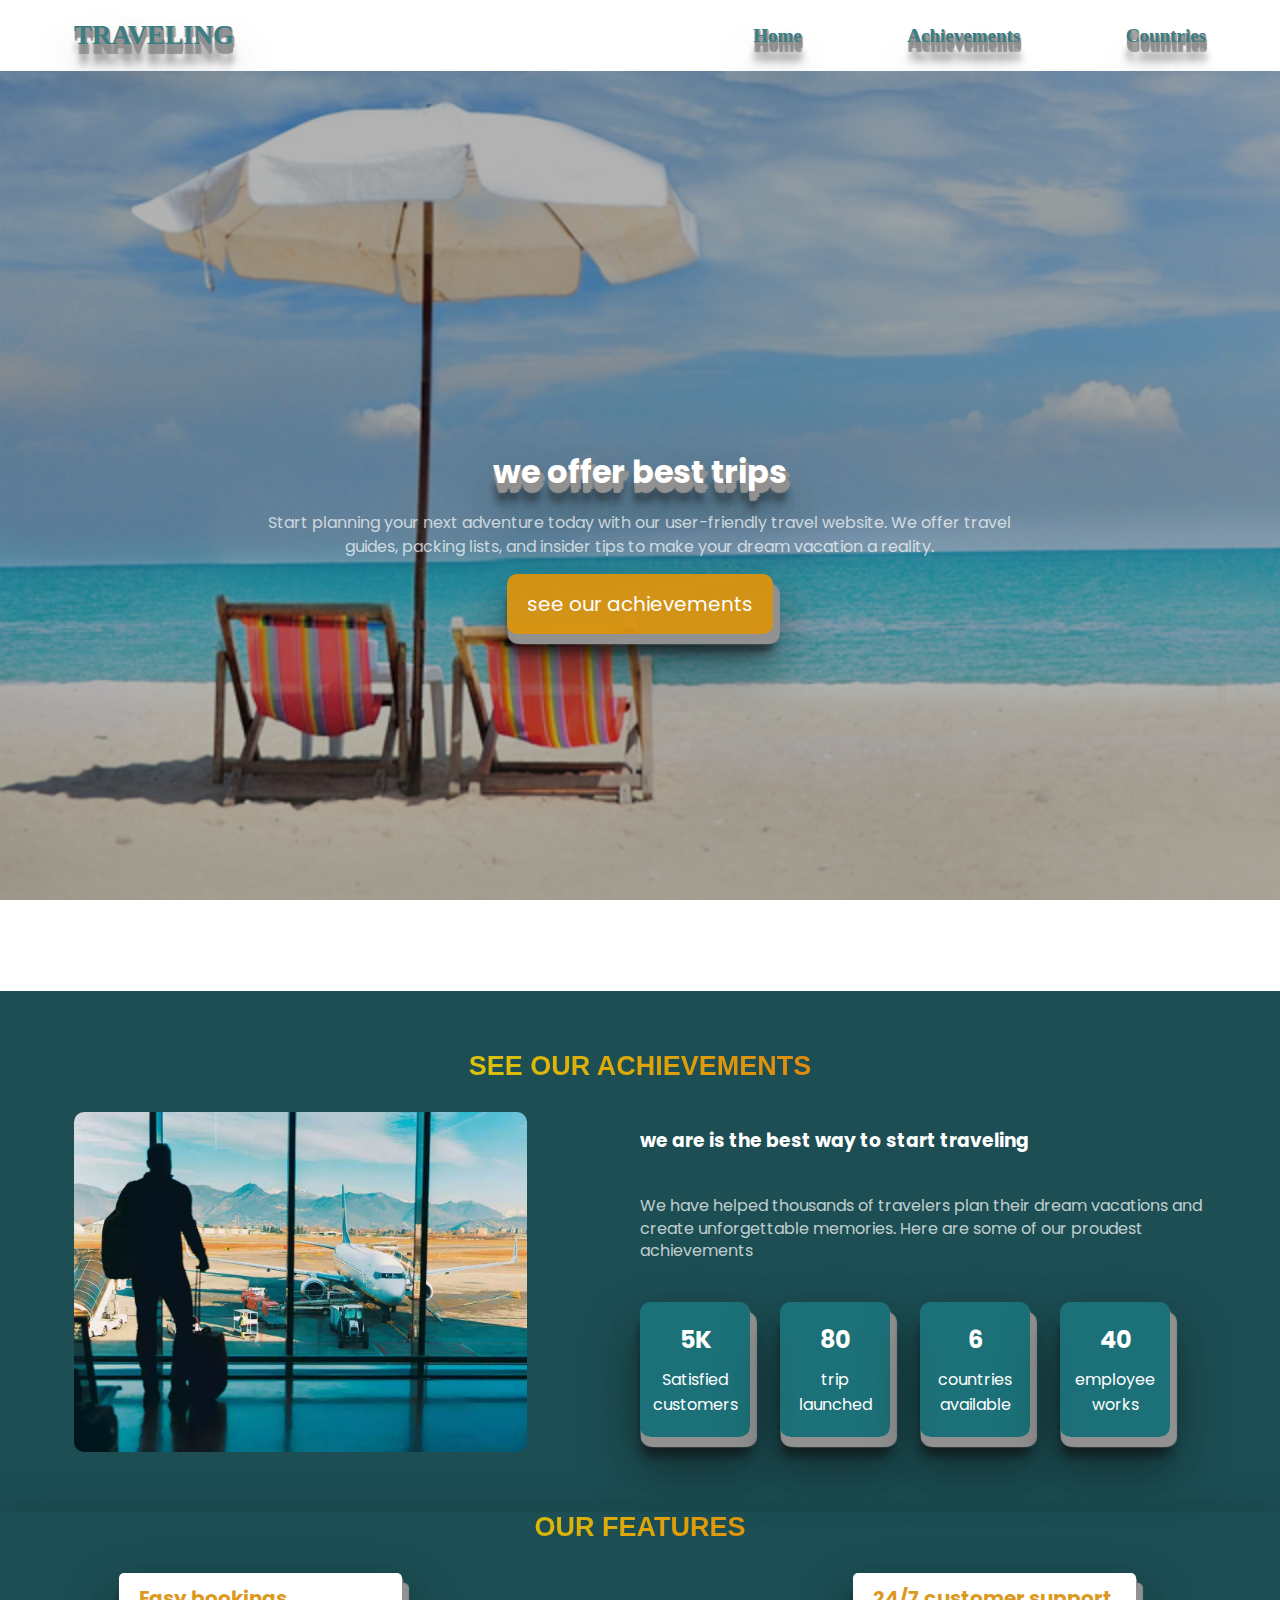
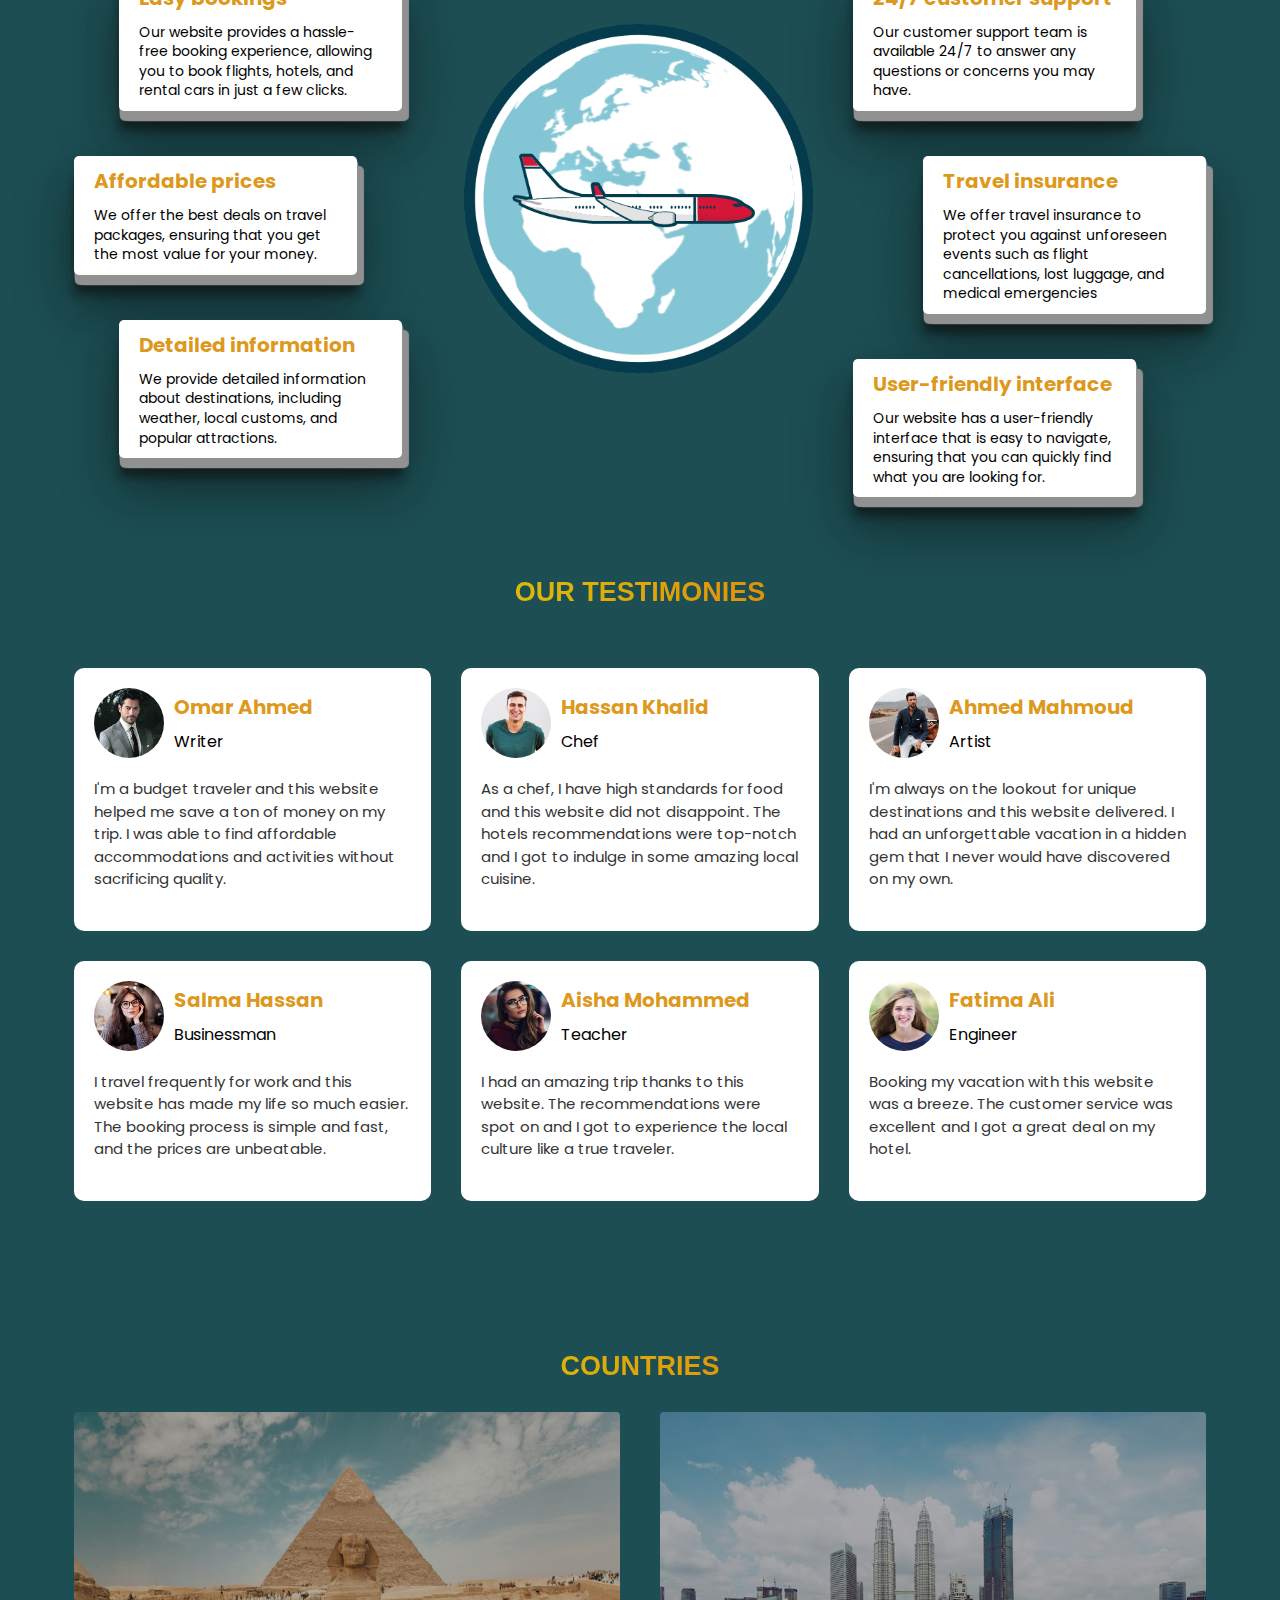
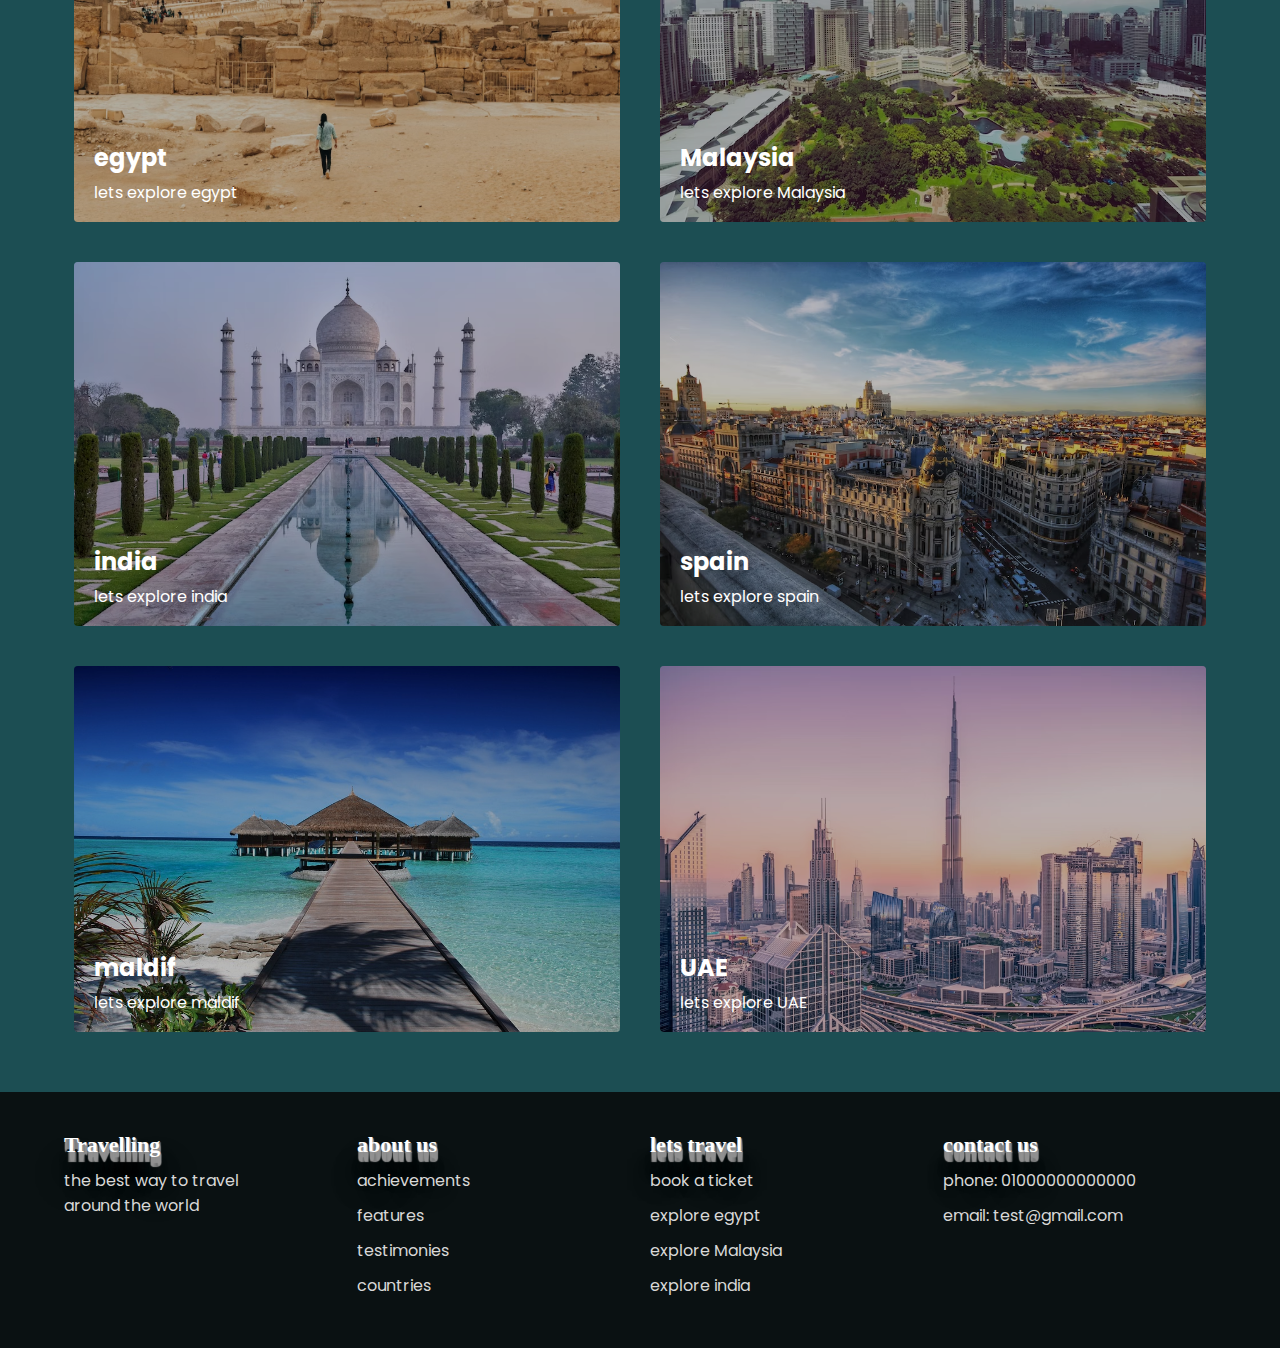
<file: index.html>
<html lang="en">
  <head>
    <meta charset="UTF-8" />
    <meta http-equiv="X-UA-Compatible" content="IE=edge" />
    <meta name="viewport" content="width=device-width, initial-scale=1.0" />
    <!-- link with google fonts -->
    <link rel="preconnect" href="https://fonts.googleapis.com">
    <link rel="preconnect" href="https://fonts.gstatic.com" crossorigin>
    <link href="https://fonts.googleapis.com/css2?family=Poppins:ital,wght@0,400;0,500;0,600;0,700;0,800;0,900;1,600&display=swap" rel="stylesheet">
    <!-- link with my css -->
    <link rel="stylesheet" href="css/index.css" />
    <title>Traveling</title>
  </head>
  <body>
    <!-- start header  -->
    <header class="header" id="header">
      <div class="container flex-between flex-column-tablet">

        <!-- logo part -->
        <div class="logo-container width-40 width-100-tablet">
            <a href="#header" class="logo-link">
              Traveling 
            </a>
        </div>

        <!-- links part -->

        <nav class="nav width-40 width-100-tablet">

          <ul class="nav-list flex-between">
            <li class="nav-item">
              <a href="#header" class="nav-item-link ">home</a>
            </li>
            <li class="nav-item">
              <a href="#achievements" class="nav-item-link">achievements</a>
            </li>
              <li class="nav-item">
              <a href="#countries" class="nav-item-link">countries</a>   
              </li>
          </ul>

        </nav>
      </div>
    </header>
    <!-- end header -->

 

    <!-- start hero section -->
    <section class="hero-section">
        <div class="container content-container flex-center">
          <h3 class="content-title tex">we offer best trips</h3>
          <p class="content-description">
          Start planning your next adventure today with our user-friendly travel website. We offer travel guides, 
          packing lists, and insider tips to make your dream vacation a reality.
          </p>
          <a class="main-btn box" href="#achievements">
            see our achievements
          </a>
        </div>



    </section>
    <!-- end hero section -->

    <!-- start achievements section -->
    <section class="achievements py-60px " id="achievements">
      <h2 class="main-title">see our achievements</h2>
      <div class="container flex-between">
        <div class="image-container width-40 ">
          <img src="images/achievements.jpg" alt="" />
        </div>

        <div class="content-container width-50">
          <h3 class="content-title">
            we are is the best way to start traveling
          </h3>
          <p class="content-description">
            
           We have helped thousands of travelers plan their dream vacations and create unforgettable memories. 
           Here are some of our proudest achievements
          </p>
          <div class="list ">
            <div class="achievement-item box">
              <h5 class="achievement-item-number ">5K</h5>
              <p class="achievement-item-text">Satisfied customers</p>
            </div>

            <div class="achievement-item box">
              <h5 class="achievement-item-number">80</h5>
              <p class="achievement-item-text">trip launched</p>
            </div>

            <div class="achievement-item box">
              <h5 class="achievement-item-number">6</h5>
              <p class="achievement-item-text"> countries available</p>
            </div>

            <div class="achievement-item box">
              <h5 class="achievement-item-number">40</h5>
              <p class="achievement-item-text">employee works</p>
            </div>
          </div>
        </div>
      </div>
    </section>
    <!-- end achievements section -->

    <!-- start features section -->

    <section class="features box" id="features">
      <h2 class="main-title">our features</h2>

      <div class="container features-container ">
        <div class="features-items features-items-left-side">
          <div class="features-item box">
            <h3 class="features-item-title">Easy bookings</h3>
            <p class="features-item-description">
               Our website provides a hassle-free booking experience, allowing you to book flights, hotels, and rental cars in just a few clicks.
            </p>
          </div>
          <div class="features-item box">
            <h3 class="features-item-title">Affordable prices</h3>
            <p class="features-item-description">
            We offer the best deals on travel packages, ensuring that you get the most value for your money.
            </p>
          </div>
          <div class="features-item box">
            <h3 class="features-item-title">Detailed information</h3>
            <p class="features-item-description">
               We provide detailed information about destinations, including weather, local customs, and popular attractions.
            </p>
          </div>
        </div>

        <div class="features-gif-container ">
          <img src="images/travel.gif" alt="" class="features-gif" />
        </div>
        <div class="features-items features-items-right-side">
          <div class="features-item box">
            <h3 class="features-item-title">24/7 customer support</h3>
            <p class="features-item-description">
             Our customer support team is available 24/7 to answer any questions or concerns you may have.
            </p>
          </div>
          <div class="features-item box">
            <h3 class="features-item-title">Travel insurance</h3>
            <p class="features-item-description">
  We offer travel insurance to protect you against unforeseen events such as flight cancellations, lost luggage, and medical emergencies
            </p>
          </div>
          <div class="features-item box">
            <h3 class="features-item-title">User-friendly interface</h3>
            <p class="features-item-description">
              Our website has a user-friendly interface that is easy to navigate, ensuring that you can quickly find what you are looking for.
            </p>
          </div>
        </div>
      </div>
    </section>

    <!-- end features section -->

    <!-- start  testimonies section -->

    <section class="testimonies py-60px" id="testimonies">
      <h2 class="main-title">our testimonies</h2>
      <div class="container">
        <!-- start testimonies page -->
              <div class="testimonies-page">
                <!-- start testimonies-item -->
                <div class="testimonies-item">
                  <div class="testimonies-item-head">
                    <div class="head-image-container">
                      <img
                        src="images/users/34d0e1ff8d5434837496.jpeg"
                        alt="user imgae"
                        class="head-image"
                      />
                    </div>
                    <div class="head-info-container">
                      <h4 class="head-info-title">Omar Ahmed</h4>
                      <p class="head-info-description">Writer</p>
                    </div>
                  </div>
                  <div class="testimonies-item-body">
                    <p class="testimonies-item-body-text">
                      I'm a budget traveler and this website helped me save a ton of money on my trip. I was able to find affordable accommodations and activities without sacrificing quality.
                    </p>
                </div>
              </div>
              <!-- end testimonies-item -->
          
                <!-- start testimonies-item -->
                <div class="testimonies-item">
                  <div class="testimonies-item-head">
                    <div class="head-image-container">
                      <img
                        src="images/users/man3.jpg"
                        alt="user imgae"
                        class="head-image"
                      />
                    </div>
                    <div class="head-info-container">
                      <h4 class="head-info-title">Hassan Khalid</h4>
                      <p class="head-info-description">Chef</p>
                    </div>
                  </div>
                  <div class="testimonies-item-body">
                    <p class="testimonies-item-body-text">
                     As a chef, I have high standards for food and this website did not disappoint. The hotels recommendations were top-notch and I got to indulge in some amazing local cuisine.
                    </p>
                </div>
              </div>
              <!-- end testimonies-item -->
          

                <!-- start testimonies-item -->
                <div class="testimonies-item">
                  <div class="testimonies-item-head">
                    <div class="head-image-container">
                      <img
                        src="images/users/man2.webp"
                        alt="user imgae"
                        class="head-image"
                      />
                    </div>
                    <div class="head-info-container">
                      <h4 class="head-info-title">Ahmed Mahmoud</h4>
                      <p class="head-info-description">Artist</p>
                    </div>
                  </div>
                  <div class="testimonies-item-body">
                    <p class="testimonies-item-body-text">
                     I'm always on the lookout for unique destinations and this website delivered. I had an unforgettable vacation in a hidden gem that I never would have discovered on my own.
                    </p>
                </div>
              </div>
              <!-- end testimonies-item -->
          

                <!-- start testimonies-item -->
                <div class="testimonies-item">
                  <div class="testimonies-item-head">
                    <div class="head-image-container">
                      <img
                        src="images/users/girl3.jpeg"
                        alt="user imgae"
                        class="head-image"
                      />
                    </div>
                    <div class="head-info-container">
                      <h4 class="head-info-title">Salma Hassan</h4>
                      <p class="head-info-description">Businessman</p>
                    </div>
                  </div>
                  <div class="testimonies-item-body">
                    <p class="testimonies-item-body-text">
                      I travel frequently for work and this website has made my life so much easier. The booking process is simple and fast, and the prices are unbeatable.
                    </p>
                </div>
              </div>
              <!-- end testimonies-item -->
          

                <!-- start testimonies-item -->
                <div class="testimonies-item">
                  <div class="testimonies-item-head">
                    <div class="head-image-container">
                      <img
                        src="images/users/girl31.jpg"
                        alt="user imgae"
                        class="head-image"
                      />
                    </div>
                    <div class="head-info-container">
                      <h4 class="head-info-title">Aisha Mohammed</h4>
                      <p class="head-info-description">Teacher</p>
                    </div>
                  </div>
                  <div class="testimonies-item-body">
                    <p class="testimonies-item-body-text">
                     I had an amazing trip thanks to this website. The recommendations were spot on and I got to experience the local culture like a true traveler.
                    </p>
                </div>
              </div>
              <!-- end testimonies-item -->
          
                <!-- start testimonies-item -->
                <div class="testimonies-item">
                  <div class="testimonies-item-head">
                    <div class="head-image-container">
                      <img
                        src="images/users/girl2.jpg"
                        alt="user imgae"
                        class="head-image"
                      />
                    </div>
                    <div class="head-info-container">
                      <h4 class="head-info-title">Fatima Ali</h4>
                      <p class="head-info-description">Engineer</p>
                    </div>
                  </div>
                  <div class="testimonies-item-body">
                    <p class="testimonies-item-body-text">
                      Booking my vacation with this website was a breeze. The customer service was excellent and I got a great deal on my hotel.
                    </p>
                </div>
              </div>
              <!-- end testimonies-item -->
              <!-- end testimonies-page -->
            </div>
    </section>
    <!-- end  testimonies section -->

    <!-- start countries section  -->
    <section class="countries py-60px" id="countries"> 
      <h2 class="main-title">countries</h2>
      <div class="container countries-container">
        <!-- start countries item -->
        <div class="countries-item" onclick="openCountry('egypt')">
          <img src="images/egypt/egypt.avif"  alt="egypt"  class="countries-item-image"  />
          <div class="countries-item-content">
            <h4 class="countries-item-title">egypt</h4>
            <p class="countries-item-description">
              lets explore egypt
            </p>
          </div>
          <div class="countries-item-overlay"></div>
        </div>
        <!-- end countries item -->
        <!-- start countries item -->
        <div class="countries-item" onclick="openCountry('malaysia')">
          <img
            src="images/malaysia/Malaysia.avif"
            alt="Malaysia"
            class="countries-item-image"
          />
          <div class="countries-item-content">
            <h4 class="countries-item-title">Malaysia</h4>
            <p class="countries-item-description">
              lets explore Malaysia
            </p>
          </div>
          <div class="countries-item-overlay"></div>
        </div>
        <!-- end countries item -->
        <!-- start countries item -->
        <div class="countries-item" onclick="openCountry('india')">
          <img
            src="images/india/india.avif"
            alt="india"
            class="countries-item-image"
          />
          <div class="countries-item-content">
            <h4 class="countries-item-title">india</h4>
            <p class="countries-item-description">
              lets explore india
            </p>
          </div>
          <div class="countries-item-overlay"></div>
        </div>
        <!-- end countries item -->
        <!-- start countries item -->
        <div class="countries-item" onclick="openCountry('spain')">
          <img
            src="images/spain/spain.avif"
            alt="spain"
            class="countries-item-image"
          />
          <div class="countries-item-content">
            <h4 class="countries-item-title">spain</h4>
            <p class="countries-item-description">
              lets explore spain
            </p>
          </div>
          <div class="countries-item-overlay"></div>
        </div>
        <!-- end countries item -->
        <!-- start countries item -->
        <div class="countries-item" onclick="openCountry('maldif')">
          <img
            src="images/maldif/maldif.jpg"
            alt="maldif"
            class="countries-item-image"
          />
          <div class="countries-item-content">
            <h4 class="countries-item-title">maldif</h4>
            <p class="countries-item-description">
              lets explore maldif
            </p>
          </div>
          <div class="countries-item-overlay"></div>
        </div>
        <!-- end countries item -->
        <!-- start countries item -->
        <div class="countries-item" onclick="openCountry('UAE')">
          <img
            src="images/UAE/UAE.avif"
            alt="UAE"
            class="countries-item-image"
          />
          <div class="countries-item-content">
            <h4 class="countries-item-title">UAE</h4>
            <p class="countries-item-description">
              lets explore UAE
            </p>
          </div>
          <div class="countries-item-overlay"></div>
        </div>
        <!-- end countries item -->
      </div>
    </section>
    <!-- end countries section  -->

    <!-- start footer  -->
    <footer class="footer" id="footer" >
      <div class="footer-container container">

        <!-- start footer column -->
        <div class="footer-column">
          <h4 class="footer-title">Travelling</h4>
          <p class="footer-description">the best way to travel <br> around the world</p>
        </div>
        <!-- start footer column -->
        <div class="footer-column">
          <h4 class="footer-title">about us</h4>

          <a href="#achievements">achievements</a>
          <a href="#features">features</a>
          <a href="#testimonies">testimonies</a>
          <a href="#countries">countries</a>
        </div>

        <!-- end footer column -->
        <!-- start footer column -->
        <div class="footer-column footer-countries">
          <h4 class="footer-title">lets travel</h4>
          <a href="#booking">book a ticket</a>
          <p onclick="openCountry('egypt')">explore egypt</p>
          <p onclick="openCountry('malaysia')">explore Malaysia</p>
          <p onclick="openCountry('india')">explore india</p>
        </div>

        <!-- end footer column -->
        <!-- start footer column -->
        <div class="footer-column">
          <h4 class="footer-title">contact us</h4>
          <p>phone: 01000000000000</p>
          <p>email: test@gmail.com</p>

        </div>
        <!-- end footer column -->

      </div>
    </footer>
    <!-- end footer  -->

    <script src="main.js"></script>
  </body>
</html>
</file>
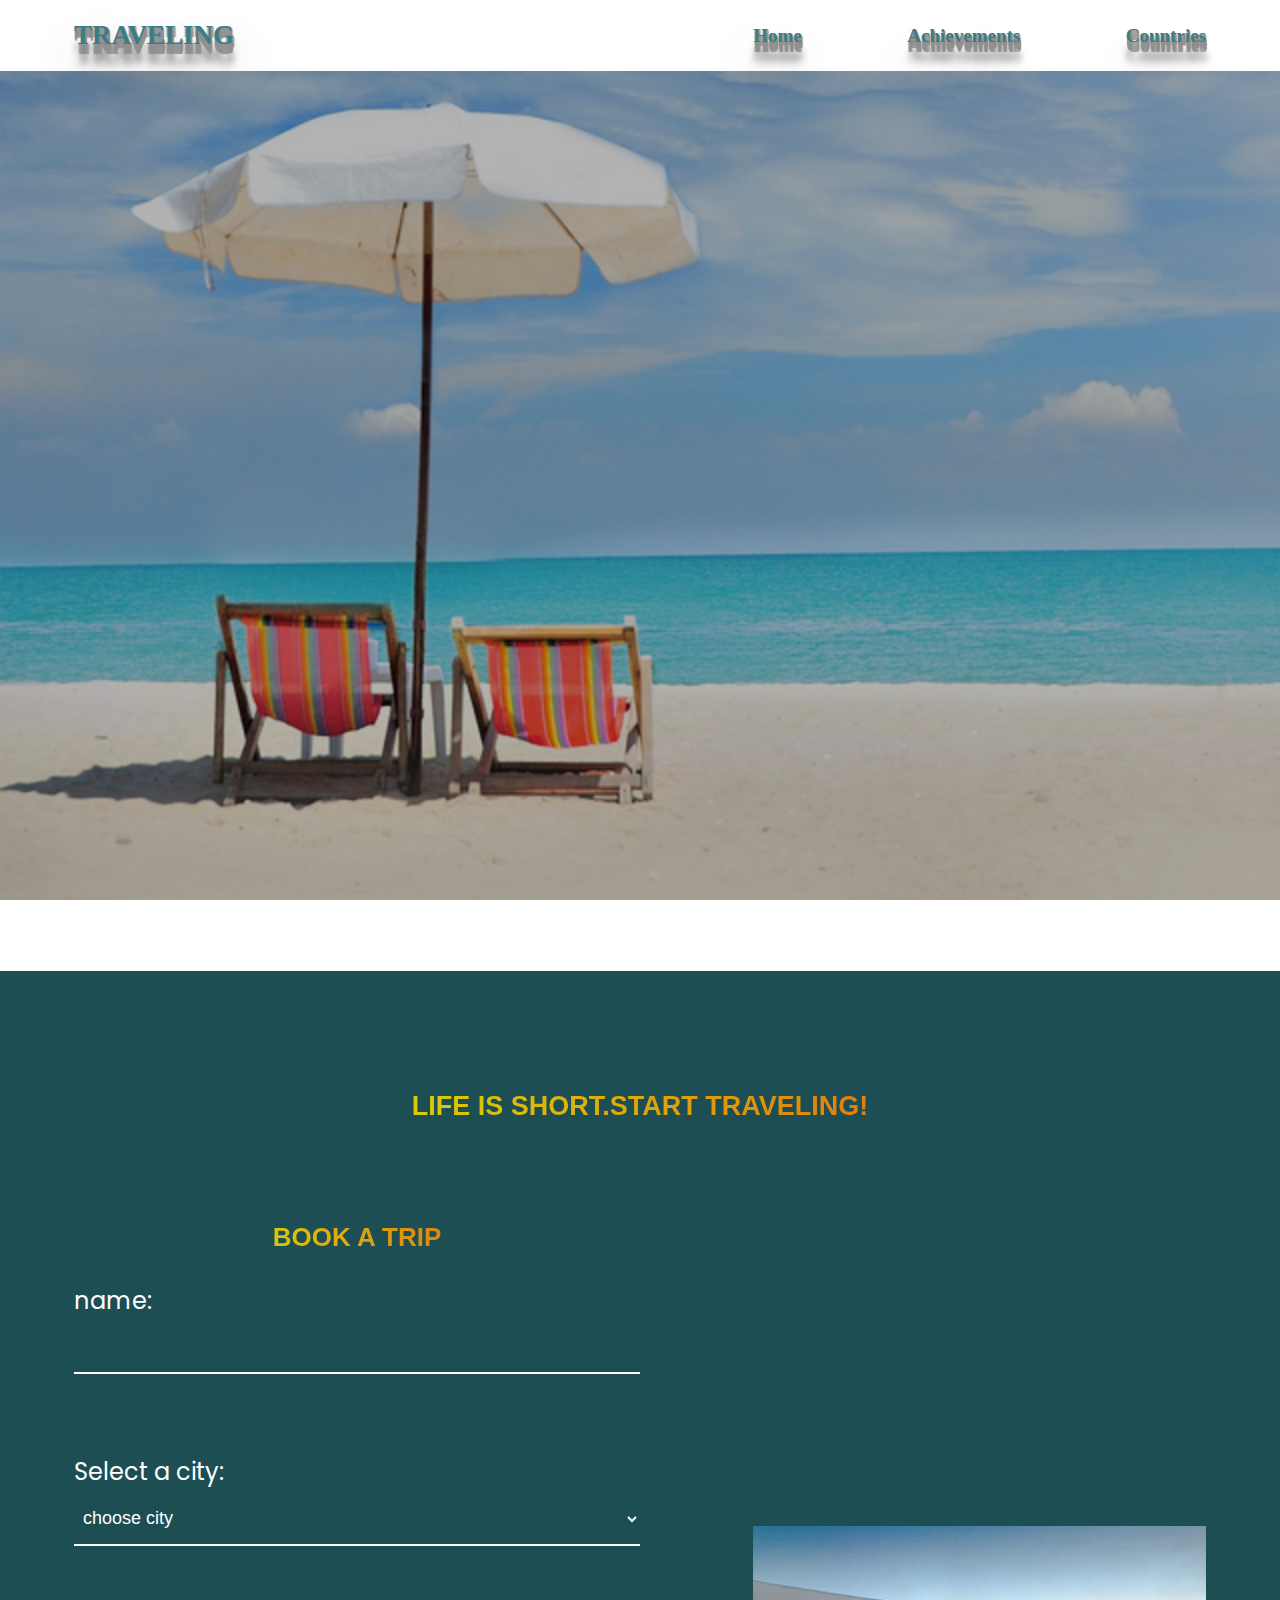
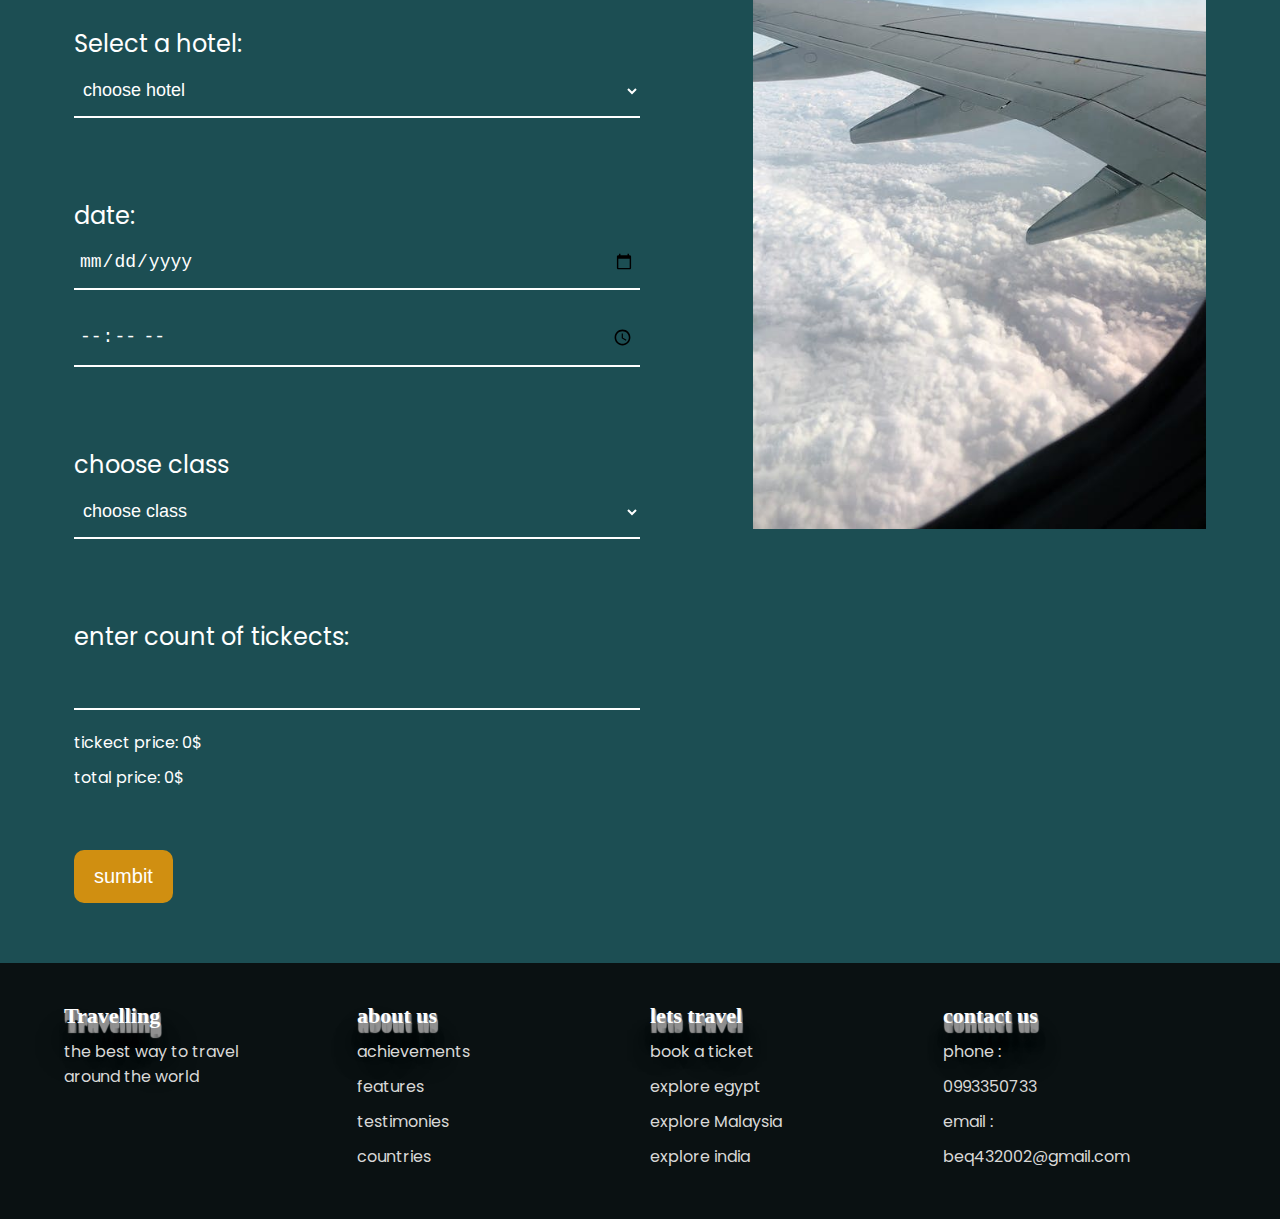
<file: country.html>
<html lang="en">
<head>
    <meta charset="UTF-8">
    <meta http-equiv="X-UA-Compatible" content="IE=edge">
    <meta name="viewport" content="width=device-width, initial-scale=1.0">
    <!-- link with google fonts -->
    <link rel="preconnect" href="https://fonts.googleapis.com">
    <link rel="preconnect" href="https://fonts.gstatic.com" crossorigin>
    <link href="https://fonts.googleapis.com/css2?family=Poppins:ital,wght@0,400;0,500;0,600;0,700;0,800;0,900;1,600&display=swap" rel="stylesheet">
    <!-- link with my css -->
    <link rel="stylesheet" href="css/index.css">
    <title>Traveling</title>
</head>
<body>
    
<!-- start header  -->
    <header class="header" id="header">
      <div class="container flex-between flex-column-tablet">

        <!-- logo part -->
        <div class="logo-container width-40 width-100-tablet">
            <a href="#header" class="logo-link" >
              Traveling 
            </a>
        </div>

        <!-- links part -->

        <nav class="nav width-40 width-100-tablet">

          <ul class="nav-list flex-between">
            <li class="nav-item">
              <a href="index.html" class="nav-item-link">home</a>
            </li>
            <li class="nav-item">
              <a href="index.html#achievements" class="nav-item-link">achievements</a>
            </li>
              <li class="nav-item">
              <a href="index.html#countries" class="nav-item-link">countries</a>   
              </li>
          </ul>

        </nav>
      </div>
    </header>
    <!-- end header -->

<div id="hero-section" class="hero-section">
  
</div>

<section class="cities-container">
    <div class="container" id="cities">

      <!-- will get the content from js -->
    </div>
</section>

<!-- start booking section  -->
    
    <section class="booking-section py-60px" id="booking">
    <h2 class="main-title">life is short.start traveling!</h2>

    <div class="container flex-between flex-column-tablet">
        <form class="booking-form width-50" id="booking-form">  
            <h4 class="main-title booking-form-title">book a trip</h4>

            <div class="booking-item">
                <label >name:</label>
                <input required/>
            </div>
            
            <div class="booking-item">
                <label for="city-select">Select a city:</label>
                <select id="city-select" required>
                  <option value="default"> choose city </option>
                </select>
            </div>

            <div class="booking-item">
                <label for="hotel-select">Select a hotel:</label>
                <select   id="hotel-select"required>
                  <option value="default"> choose hotel </option>
                </select>
            </div>
            <div class="booking-item">
                <label for="hotel-select">date:</label>
                <input type="date" name="" id="">
                <input type="time" name="" id="">
            </div>
            <div class="booking-item">
                <label >choose class</label>
                <select name="" id="">
                      <option value="default"> choose class </option>
                      <option value="vip"> vip class </option>
                      <option value="economy"> economy class </option>
                </select>
            </div>
        
            <div class="booking-item">
                <label >enter count of tickects:</label>
                <input type="number" class="tikects-input" id="tikects-input"required>
                <p class="ticket-p">tickect price: <span id="ticket-price">0</span>$  </p>
                <p>total price: <span id="total-price">0</span>$</p>
            </div>

            <button class="main-btn">sumbit</button>
        </form>

        <div class="booking-image-container width-40">
            <img src="images/plane.jpeg" alt="" class="max-width-100">
        </div>
    </div>
    </section>
    </section>

    <!-- end booking section   -->

         <!-- start footer  -->
    <footer class="footer" id="footer" >
      <div class="footer-container container">

        <!-- start footer column -->
        <div class="footer-column">
          <h4 class="footer-title ">Travelling</h4>
          <p class="footer-description">the best way to travel <br> around the world</p>
        </div>
        <!-- start footer column -->
        <div class="footer-column">
          <h4 class="footer-title">about us</h4>

          <a href="index.html#achievements">achievements</a>
          <a href="index.html#features">features</a>
          <a href="index.html#testimonies">testimonies</a>
          <a href="index.html#countries">countries</a>
        </div>

        <!-- end footer column -->
        <!-- start footer column -->
        <div class="footer-column footer-countries">
          <h4 class="footer-title">lets travel</h4>
          <a href="#booking">book a ticket</a>
          <p onclick="openCountry('egypt')">explore egypt</p>
          <p onclick="openCountry('malaysia')">explore Malaysia</p>
          <p onclick="openCountry('india')">explore india</p>
        </div>

        <!-- end footer column -->
        <!-- start footer column -->
        <div class="footer-column">
          <h4 class="footer-title">contact us</h4>
          <p>phone : <a href="tel:0993350733">0993350733</a></p>
          <p>email : <a href="mailto:beq432002@gmail.com">beq432002@gmail.com</a></p>

        </div>
        <!-- end footer column -->

      </div>
    </footer>
    <!-- end footer  -->


<script src="main.js"></script>

</body>
</html>
</file>
<file: css/index.css>
/* declare css variables */

:root{
    --main-color: #1c4e53;
    --color2: #db930ef1;
    --hover-color2: #ca880cca;
}

/*reset some defaults*/
*{
    margin: 0;
    padding: 0;
    box-sizing: border-box;
}

a{
    color: unset;
    text-decoration: none;
}
ul{
    list-style: none;
}


body{
    font-family: "poppins";
  
}

html{
      scroll-behavior: smooth;

}

/*simple frame work*/

/* to center elments */
.container{
    width: 90%;
    margin: 0 auto;
    padding: 0 10px;
}

/*flex classes */

.flex-center{
    display: flex;
    justify-content: center;
    align-items: center;
}

.flex-between{
    display: flex;
    justify-content: space-between;
    align-items: center;
}
.flex-evenly {
    display: flex;
    justify-content: space-evenly;
    align-items: center;
}

.flex-around{
    display: flex;
    justify-content: space-around;
    align-items: center;
}


/*make a  content column in phones */
@media screen and (max-width: 768px) {
    .flex-column-tablet{
        flex-direction: column;
    }
}


/*width classes*/

.width-fit{
    width: fit-content;
}
.width-40{
    width: 40%;
}
.width-60{
    width: 60%;
}

.width-50{
    width: 50%;
}
.max-width-100{
    max-width: 100%;
}

/*padding classrs*/

.py-60px{
    padding: 60px 0;
}

/*start components*/ 
.main-title{
    text-align: center;
    margin-bottom: 30px;
    color: white;
    font-size: 27px;
font-weight: 700;
text-transform: uppercase;
color: transparent;
background: linear-gradient(104deg, #e5da02f1 30%, #f1660cf1 80%);
-webkit-background-clip: text;
background-clip: text; 
font-family: "Arial", sans-serif;
}

.main-btn {
    display: block;
    width: fit-content;
    padding: 15px 20px;
    font-size: 20px;
    border-radius: 10px;
    color: white;
    transition: 0.5s linear;
    background-color:  var(--color2);
    border: none;
    outline: none;
    cursor: pointer;
}
.main-btn:hover{
    background-color: var(--hover-color2);
    transform: scale(1.1);
}

/*end components*/

/*website */

/*start header*/
.header{
    background-color: #fff;
    padding: 20px 0;
}

.tex{
    text-shadow: 3px 9px 1px #919191, 5px 6px 1px #919191,
        1px 3px 1px #919191,
        1px 4px 1px #919191,
        1px 5px 1px #919191,
        1px 6px 1px #919191,
        1px 7px 1px #919191,
        1px 8px 1px #919191,
        1px 9px 1px #919191,
        1px 10px 1px #919191,
    1px 18px 6px rgba(16,16,16,0.4),
    1px 22px 10px rgba(16,16,16,0.2),
    1px 25px 35px rgba(16,16,16,0.2),
    1px 30px 60px rgba(16,16,16,0.4);
} 
.box{
    box-shadow: 5px 10px 1px #919191, 
    7px 10px 1px #919191,
    1px 3px 1px #919191,
    1px 4px 1px #919191,
    1px 5px 1px #919191,
    1px 6px 1px #919191,
    1px 7px 1px #919191,
    1px 8px 1px #919191,
    1px 9px 1px #919191,
    1px 10px 1px #919191,
1px 18px 6px rgba(16,16,16,0.4),
1px 22px 10px rgba(16,16,16,0.2),
1px 25px 35px rgba(16,16,16,0.2),
1px 30px 60px rgba(16,16,16,0.4); ;
}
.logo-container .logo-link{
    display: flex;
    color:#3a7e85;
    font-size: 27px;
    text-transform: uppercase;
    font-family: verdana;
    font-weight: 700;
    text-shadow: 1px 1px 1px #919191,
        1px 2px 1px #919191,
        1px 3px 1px #919191,
        1px 4px 1px #919191,
        1px 5px 1px #919191,
        1px 6px 1px #919191,
        1px 7px 1px #919191,
        1px 8px 1px #919191,
        1px 9px 1px #919191,
        1px 10px 1px #919191,
    1px 18px 6px rgba(16,16,16,0.4),
    1px 22px 10px rgba(16,16,16,0.2),
    1px 25px 35px rgba(16,16,16,0.2),
    1px 30px 60px rgba(16,16,16,0.4);
}
.nav-list .nav-item .nav-item-link{
    display: flex;
    transition: 0.5s linear;
    color: #3a7e85;
    /* font-weight: 500; */
    font-size: 19px;
    text-transform: capitalize;
    font-family: verdana;
    font-weight: 700;
    text-shadow: 1px 1px 1px #919191,
        1px 2px 1px #919191,
        1px 3px 1px #919191,
        1px 4px 1px #919191,
        1px 5px 1px #919191,
        1px 6px 1px #919191,
        1px 7px 1px #919191,
        1px 8px 1px #919191,
        1px 9px 1px #919191,
        1px 10px 1px #919191,
    1px 18px 6px rgba(16,16,16,0.4),
    1px 22px 10px rgba(16,16,16,0.2),
    1px 25px 35px rgba(16,16,16,0.2),
    1px 30px 60px rgba(16,16,16,0.4);
}

.nav-list .nav-item .nav-item-link:hover{
    color:  var(--color2);
}

/*make header responsive */
@media screen and (max-width: 768px) {
    .header .logo-container,.nav{
        width: 100%;
        text-align: center;
    }
    .header .flex-column-tablet {
        gap: 30px;
    }
}

/*end header*/


/*start hero section*/
.hero-section{
background: linear-gradient(rgba(0, 0, 0, 0.3), rgba(0, 0, 0, 0.3)), url("../images/Cover.jpg");
    background-repeat: no-repeat;
    background-size: cover;
    background-attachment: fixed;

    padding-top: 20px;
    min-height: 100vh;
}



.hero-section .content-container{
    height: 100%;
    flex-direction: column;
    text-align: center;

}

.hero-section .content-title {
    font-size: 32px;
    color: white;
}

.hero-section .content-description{
    font-size: 16px;
    width: 70%;
    margin: 15px 0;
    color: rgba(255, 255, 255, 0.7);
    line-height: 1.5;
}


/*make header responsive */
@media screen and (max-width: 768px) {
    .hero-section .content-description {
        width: 100%;
    }
   
}


/*end hero section*/

/* start achievements section */
.achievements{
    background-color: var(--main-color);
    color: white;
}

.achievements img{

    border-radius: 10px;
    max-width: 100%;
}

.achievements .content-description {
    color: rgba(255, 255, 255, 0.733);
    line-height: 1.4;
    font-size: 16px;
    margin: 40px 0;
}

.achievements .list{
    display: grid;
    grid-template-columns: repeat(4,110px);
    gap: 30px;
}

.achievements  .achievement-item{
    text-align: center;
    padding: 20px 10px ;
    width: 100%;
    background-color: #1e8a9493;
    border-radius: 10px;
}

.achievements .achievement-item .achievement-item-number{
    margin-bottom: 10px;
    font-size: 24px;
}

@media screen and (max-width: 768px) {
    .achievements .image-container{
        display: none;
    }
    .achievements .content-container {
        text-align: center;
        width: fit-content;
        margin: 0 auto;
    }
    .achievements
    .content-description
    {
        margin: 20px auto;
        width: 100%;
    }
    .achievements .list{
        display: grid;
        grid-template-columns: repeat(2, 110px);
        gap: 15px;
         width: fit-content;
        margin: 0 auto;
    }
  
}

/* end achievements section */

/* start features section*/

.features{
    background-color: var(--main-color);
}

.features-container{
    display: grid;
    grid-template-columns: 1fr 2fr 1fr;
}



.features-item{
 width: 100%;
 font-size: 13px;
 background-color: white;
 margin-bottom: 20px;
 padding: 10px 20px;
 border-radius: 5px;
}

 .features-item-title {
     font-size: 20px;
     margin-bottom: 10px;
     color: var(--color2);
 }

 .features-item-description {
     font-size: 14px;
     line-height: 1.4;
 }


/*for tablets*/
@media screen and (max-width: 768px) {
    .features-container{
        max-width: 100%;
        grid-template-columns: 1fr;
        margin: 0 auto;
    }
    .features-gif{
        max-width: 90%;
    }
}


/* for lagre secreens */
@media screen and (min-width: 1024px) {
    .features .features-gif{
        display: block;
        width: 80%;
        margin: 0 auto;
    }
    
    .features-items-left-side .features-item:nth-child(2) {
        margin: 45px 0;
    }
    .features-items-left-side .features-item:not(:nth-child(2)) {
        margin-left: 45px ;
    }
    .features-items-right-side .features-item:nth-child(2) {
        margin: 45px 0;
    }
    .features-items-right-side .features-item:not(:nth-child(2)) {
        margin-left: -70px ;
    }


}

/* end features section*/

/* start testimonies section */
.testimonies{
    background: var(--main-color);
    color: white;
}

.testimonies-page{
    padding: 30px 0;
    display: grid ;
    grid-template-columns: repeat(auto-fill,minmax(320px,1fr));
    gap: 30px ;
}

.testimonies-item{
    background-color: white;
    padding: 20px 20px 40px 20px;
    border-radius: 10px;
}

.testimonies-item-head{
    display: flex;
    align-items: center;
    margin-bottom: 20px;
}
.testimonies-item-head .head-info-title{
    font-size: 20px;
    font-weight: bold;
    color: var(--color2);
    margin-bottom: 7px;
}
.testimonies-item-head .head-info-description{
    font-size: 16px;
    color: black;
}

.head-image{
    width: 70px;
    height: 70px;
    border-radius: 50%;
    margin-right: 10px;
    object-fit: cover;
}
.testimonies-item-body{
    font-size: 15px;
    line-height: 1.5;
    color: #333;
}


/* end testimonies section */

/*start countries  section*/
.countries{
    background-color: var(--main-color);
}

.countries-container{
    display: grid;
    grid-template-columns: repeat(auto-fill,minmax(400px ,1fr));
    gap: 40px;
}

.countries-item{
    position: relative;
    border-radius: 5px;
    cursor: pointer;
}
.countries-item-image{
    border-radius: 4px;
}
.countries-item-overlay{
    position: absolute;
    top: 0;
    left: 0;
    width: 100%;
    height: 100%;
    background-color: rgba(0, 0, 0, 0.274);
    z-index: 100;
    border-radius: 4px;
}

.countries-item .countries-item-image {
    width: 100%;
    height: 100%;
}
.countries-item .countries-item-content {
    position: absolute;
    bottom: 12px;
    padding: 5px 20px;
    z-index: 1000;
    color: white;
}

.countries-item .countries-item-title{
    font-size: 24px;
    font-weight: bold;
    margin-bottom: 5px;
}


/*end countries  section*/


/*start footer*/
.footer{
    background-color:#0a1112;
    /* text-align: center; */
}
.footer-container{
    display: grid;
    grid-template-columns: repeat(auto-fill,minmax(250px,1fr));
    gap: 20px;
    color: white;
    padding: 40px 0;
}
.footer-column .footer-title{
    display: flex;
    font-size: 22px;
    font-weight: bold;
    font-family: verdana;
    font-weight: 700;
    text-shadow: 1px 1px 1px #919191,
        1px 2px 1px #919191,
        1px 3px 1px #919191,
        1px 4px 1px #919191,
        1px 5px 1px #919191,
        1px 6px 1px #919191,
        1px 7px 1px #919191,
        1px 8px 1px #919191,
        1px 9px 1px #919191,
        1px 10px 1px #919191,
    1px 18px 6px rgba(16,16,16,0.4),
    1px 22px 10px rgba(16,16,16,0.2),
    1px 25px 35px rgba(16,16,16,0.2),
    1px 30px 60px rgba(16,16,16,0.4);
}
/* .footer-logo{
    font-size: 22px;
    font-weight: bold;
    margin-bottom: 15px;
} */

.footer-column a,
.footer-column p {
    font-size: 16px;
    margin: 10px 0;
    color: #d8d8d7;
}
.footer-column a{
    display:block;

}

.footer-countries p{
    cursor: pointer;
}
.footer-countries p a{
    display: inline;
}

.footer h6{
    font-size: 22px;
    margin-bottom: 15px;
}

@media screen and (max-width: 768px){

    .footer .footer-column{
        margin-bottom: 30px;
    }
}
/*end footer*/

/*start country page */

/* start cities-container  */
.cities-container{
    background: var(--main-color);
    padding-bottom: 60px;
}

.hotel{
   margin-top: 75px;
   background: white;
   box-shadow: 0px 8px 10px #021a1d; 
   transition: 0.8s;
   cursor: default;
   border-radius: 4px;
}

.cities-container .main-title{
    padding-top: 75px;
 }


.hotel:hover{
    box-shadow: 0px 25px 15px #021a1d;
    transform: translateY(-10px);
}

.hotel-content-container{
    padding: 20px;
}

.hotel .hotel-name{
    font-size: 26px;
    color: var(--color2);
    font-weight: bold;
    margin-bottom: 24px;
}

.hotel .hotel-description {
    color: #777;
    line-height: 1.45;
}

.hotel-image-container img{
    border-radius: 4px;
}


/*make hotel responsive*/

@media screen and (max-width: 768px) {
    .hotel-content-container,
    .hotel-image-container {
        width: 90%;
    }
    .hotel-image-container{
        padding-bottom: 20px;

    }
}



/*start booking section */
.booking-section {
    background-color: var(--main-color);
    color: white;
}

.booking-form{
    margin-top: 40px;
}

.booking-form-title{
    margin: 30px 0;
    font-size: 26px;
}

.booking-item{
    margin-bottom: 60px;
}

.booking-item  .ticket-p{
    margin-bottom: 10px;
}

.booking-item  label ,
.account-form label
{
    display: block;
    font-size: 24px;
    margin-bottom: 3px;
}

.booking-item select,
.booking-item input
{
    border: none;
    border-bottom: 2px solid white;
    outline: none;
    background-color: var(--main-color);
    color: white;
    font-size: 18px;
    padding: 15px 5px;
    width: 100%;
    margin-bottom: 20px;
}

.booking-item .country-select option {
    font-size: 18px;
    padding: 5px 0;
}

@media screen and (max-width: 768px) {
    .booking-form{
        width: 90%;
        padding: 20px;
    }
    .booking-item{
        margin-bottom: 30px;
    }
    .booking-item select{
        
        width: 100%;
    }
    .booking-image-container{
        display: none;
    }
}

/*end booking section */
</file>
